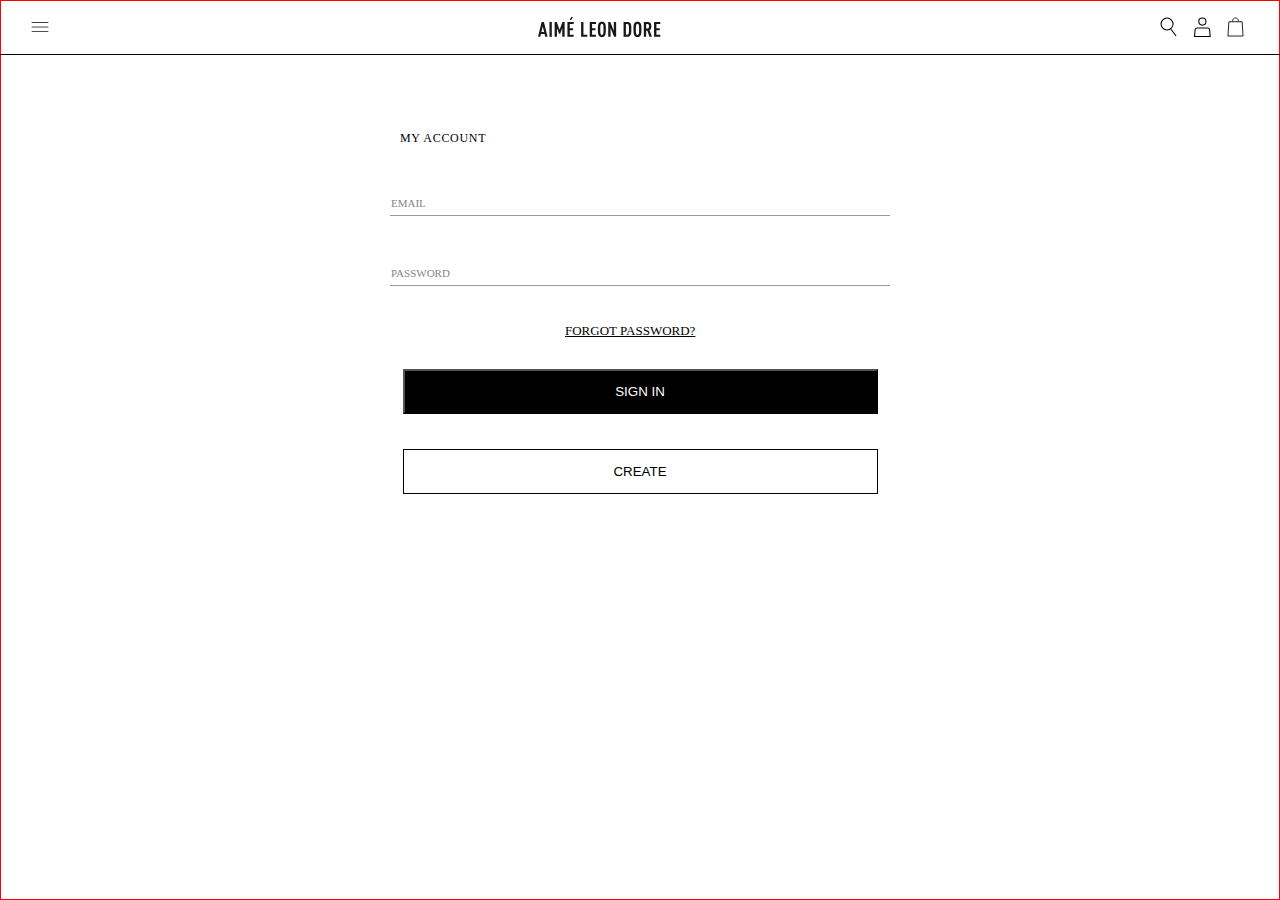
<file: FrontEnd/Authentication/Authentication.html>
<!DOCTYPE html>
<html lang="en">
<head>
    <meta charset="UTF-8">
    <meta name="viewport" content="width=device-width, initial-scale=1.0">
    <link rel="icon" href="../../Images/favicon-32x32.png">
    <link rel="stylesheet" href="Authentication.css">
    <title>Authentication-Aime Leon Dore</title>
</head>
<body>
    <div class="banner">
        <div class="nav-container">
            <div class="left-navbar">
                <ul>
                    <li><a href="#" id="open"><img src="../../Images/hamburger.png" alt="" id="hamburger"></a></li>
                </ul>
            </div>
            <div class="logo">
                <ul>
                    <li><a href="#"><img src="../../Images/logo.SVG" alt=""></a></li>
                </ul>
            </div>
            <div class="right-navbar">
                <ul>
                    <li><a href="#"><img src="../../Images/Search.SVG" alt=""></a></li>
                    <li><a href="#"><img src="../../Images/Account.SVG" alt=""></a></li>
                    <li><a href="#"><img src="../../Images/Bag.SVG" alt=""></a></li>
                </ul>
            </div>
        </div>
        <div id="side-bar">
            <div class="left-container">
                <div class="side-container">
                    <ul>
                        <li><a href="#">ss25</a></li>
                        <li><a href="#">shop</a></li>
                        <li><a href="#">news</a></li>
                        <li><a href="#">cafe</a></li>
                        <li><a href="#">stores</a></li>
                        <li><a href="#">about</a></li>
                        <li><a href="#">sound</a></li>
                        <li><a href="#">sonny</a></li>
                    </ul>
                </div>
            </div>
            <div class="close-button">
                <ul>
                    <li><a href="#" id="close">&times;</a></li>
                </ul>
            </div>
        </div>
        <div class="authentication-form">
           <p>my Account</p>
           <div class="news-letter">
            <div class="wrapper">
                <input type="text" id="email" placeholder="">
                <label for="email">email</label>
            </div>
            <div class="wrapper">
                <input type="password" id="password" placeholder="">
                <label for="password">password</label>
            </div>
           </div>
           <div class="forgot-password">
            <ul>
                <li><a href="#">forgot password?</a></li>
            </ul>
           </div>
           <div class="button-container">
            <button id="signin">sign in</button>
            <button id="create">create</button>
           </div>
        </div>
        </div>
        <script src="Authentication.js"></script>
</body>
</html>
</file>
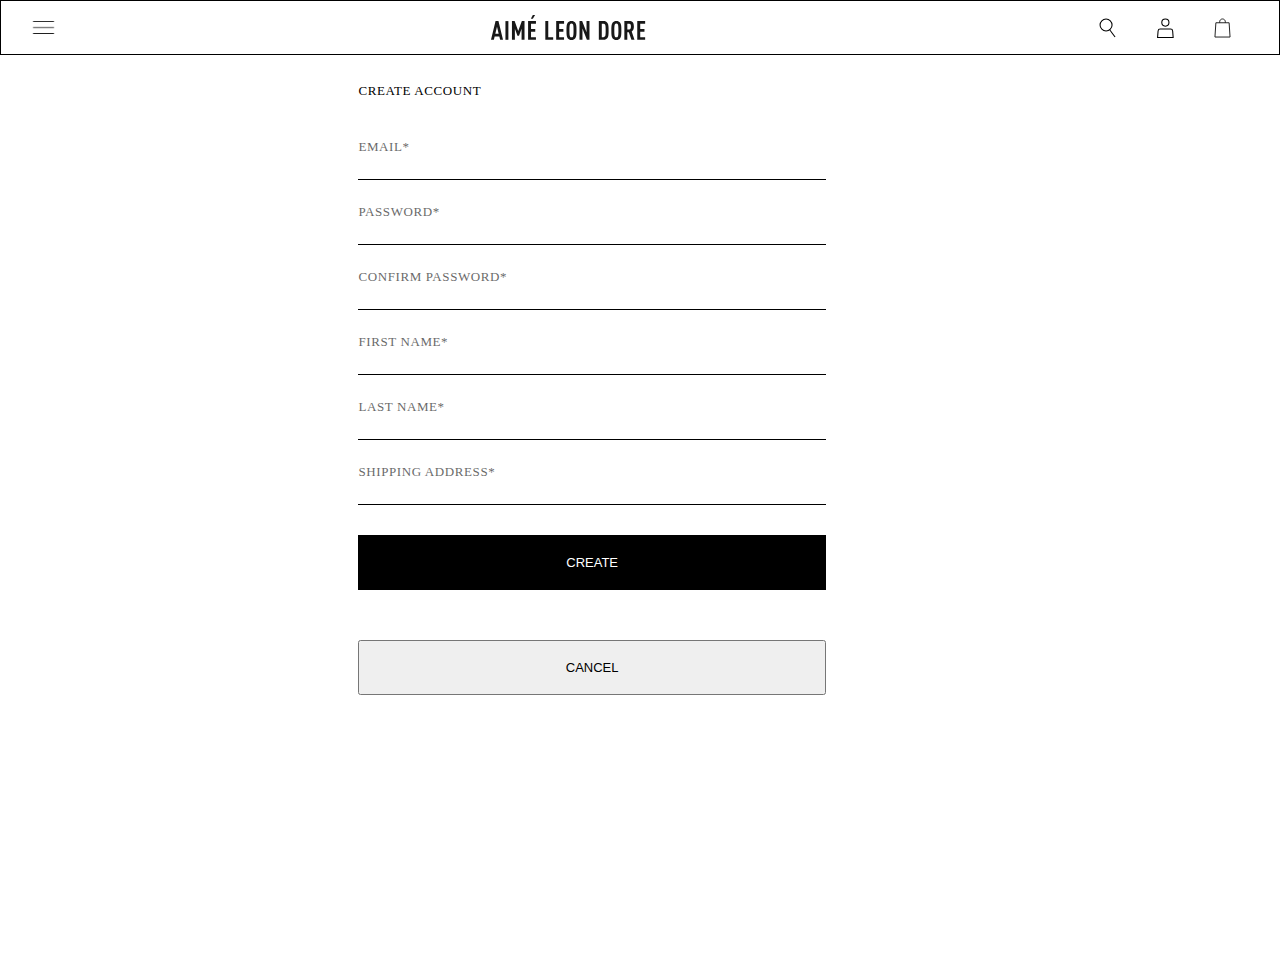
<file: FrontEnd/Authentication/signup.html>
<!DOCTYPE html>
<html lang="en">
<head>
    <meta charset="UTF-8">
    <meta name="viewport" content="width=device-width, initial-scale=1.0">
    <link rel="icon" href="../../Images/favicon-32x32.png">
    <link rel="stylesheet" href="signup.css">
    <title>Create Account-Aime leon Dore</title>
</head>
<body>

    <div class="banner">
        <div class="nav-container">
            <div class="left-navbar">
                <ul>
                    <li><a href="#" id="hamburger"><img src="../../Images/hamburger.png" alt=""></a></li>
                </ul>
            </div>
            <div class="logo">
                <ul>
                    <li><a href="../HomePage/HomePage.html"><img src="../../Images/logo.SVG" alt=""></a></li>
                </ul>
            </div>
            <div class="right-navbar">
                <ul>
                    <li><a href="../Search/search.html"><img src="../../Images/Search.SVG" alt=""></a></li>
                    <li><a href="../Authentication/signup.html"><img src="../../Images/Account.SVG" alt=""></a></li>
                    <li><a href="#"><img src="../../Images/Bag.SVG" alt=""></a></li>
                </ul>
            </div>
        </div>
        <div id="side-bar">
            <div class="side-container">
                <ul>
                    <li><a href="#">shop</a></li>
                    <li><a href="#">ss25 lookbook</a></li>
                    <li><a href="#">news</a></li>
                    <li><a href="#">about</a></li>
                    <li><a href="#">stores</a></li>
                    <li><a href="#">cafe</a></li>
                    <li><a href="#">art</a></li>
                    <li><a href="#">sonny</a></li>
                    <li><a href="#">sound</a></li>
                </ul>
            </div>
            <div class="close-button">
                <ul>
                    <li><a href="#" id="close">&times;</a></li>
                </ul>
            </div>
        </div>
        <div class="form-container">
            <div class="form-header">
                <p>create account</p>
            </div>
            <div class="form-body">
                <form action="#" autocomplete="off">
                    <div class="form-wrapper">
                        <input type="text" id="email" name="email" placeholder="">
                        <label for="email">email*</label>
                    </div>
                    <div class="form-wrapper">
                        <input type="password" id="password" name="password" placeholder="">
                        <label for="password">password*</label>
                    </div>
                    <div class="form-wrapper">
                        <input type="password" id="cpassword" name="cpassword" placeholder="">
                        <label for="cpassword">confirm password*</label>
                    </div>
                    <div class="form-wrapper">
                        <input type="text" id="firstName" name="firstName" placeholder="">
                        <label for="firstName">First Name*</label>
                    </div>
                    <div class="form-wrapper">
                        <input type="text" id="lastName" name="lastName"placeholder="">
                        <label for="lastName">Last Name*</label>
                    </div>
                    <div class="form-wrapper">
                        <input type="text" id="country" name="country" placeholder="">
                        <label for="country">Shipping address*</label>
                    </div>
                </form>
                <div class="button-container">
                    <button id="create"><a href="Authentication.html">create</a></button>
                    <button id="cancel"><a href="Authentication.html">cancel </a></button>
                </div>
            </div>
            </div>
    </div>
    <script src="signup.js"></script>
</body>
</html>
</file>
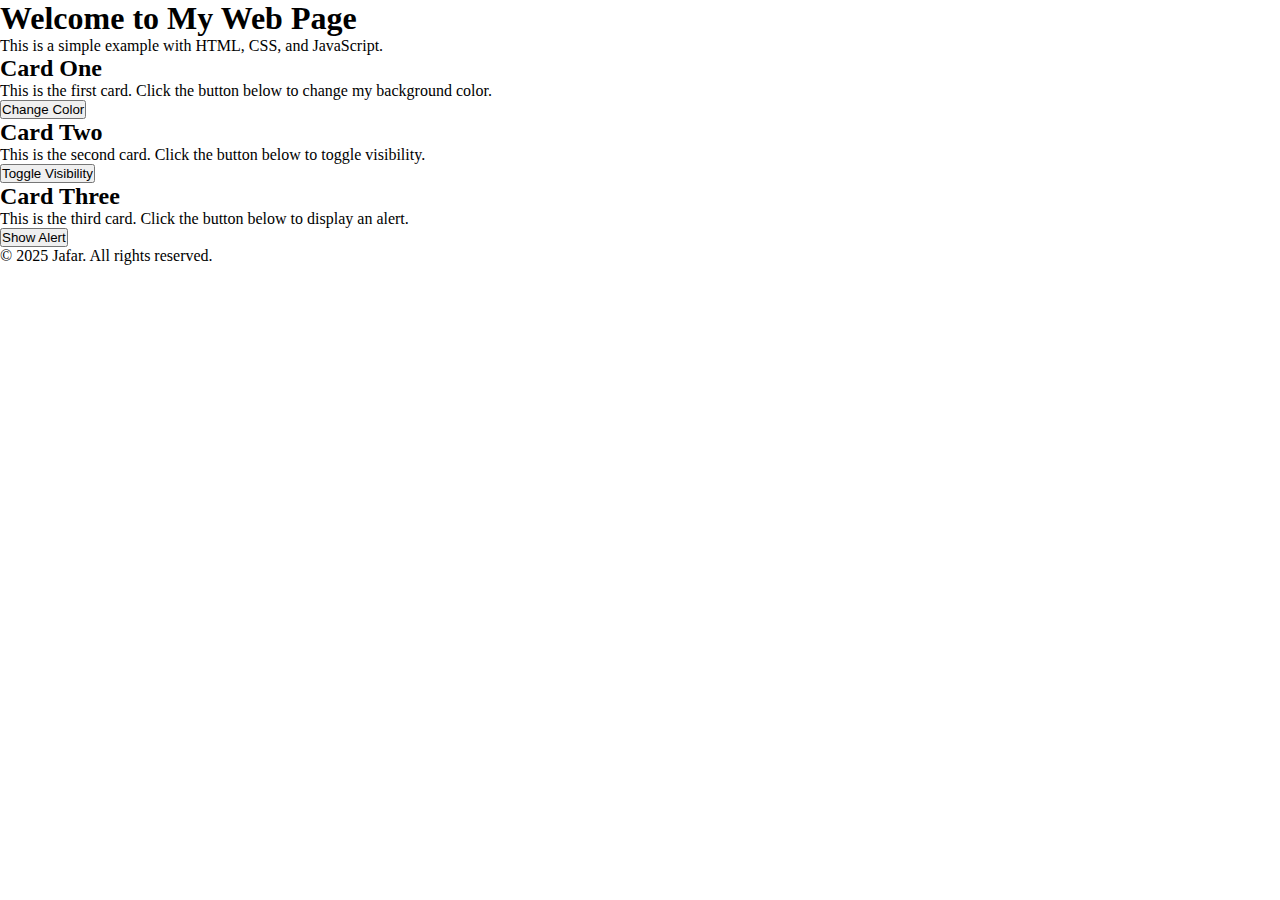
<file: FrontEnd/HomePage/HomePage.html>
<!DOCTYPE html>
<html lang="en">
<head>
    <meta charset="UTF-8" />
    <meta name="viewport" content="width=device-width, initial-scale=1.0" />
    <title>Sample Interactive Page</title>
    <link rel="stylesheet" href="HomePage.css" />
</head>
<body>
    <header>
        <h1>Welcome to My Web Page</h1>
        <p>This is a simple example with HTML, CSS, and JavaScript.</p>
    </header>

    <section class="content">
        <div class="card" id="card1">
            <h2>Card One</h2>
            <p>This is the first card. Click the button below to change my background color.</p>
            <button onclick="changeColor('card1')">Change Color</button>
        </div>

        <div class="card" id="card2">
            <h2>Card Two</h2>
            <p>This is the second card. Click the button below to toggle visibility.</p>
            <button onclick="toggleVisibility('card2')">Toggle Visibility</button>
        </div>

        <div class="card" id="card3">
            <h2>Card Three</h2>
            <p>This is the third card. Click the button below to display an alert.</p>
            <button onclick="showAlert()">Show Alert</button>
        </div>
    </section>

    <footer>
        <p>&copy; 2025 Jafar. All rights reserved.</p>
    </footer>

    <script src="HomePage.js"></script>
</body>
</html>
</file>
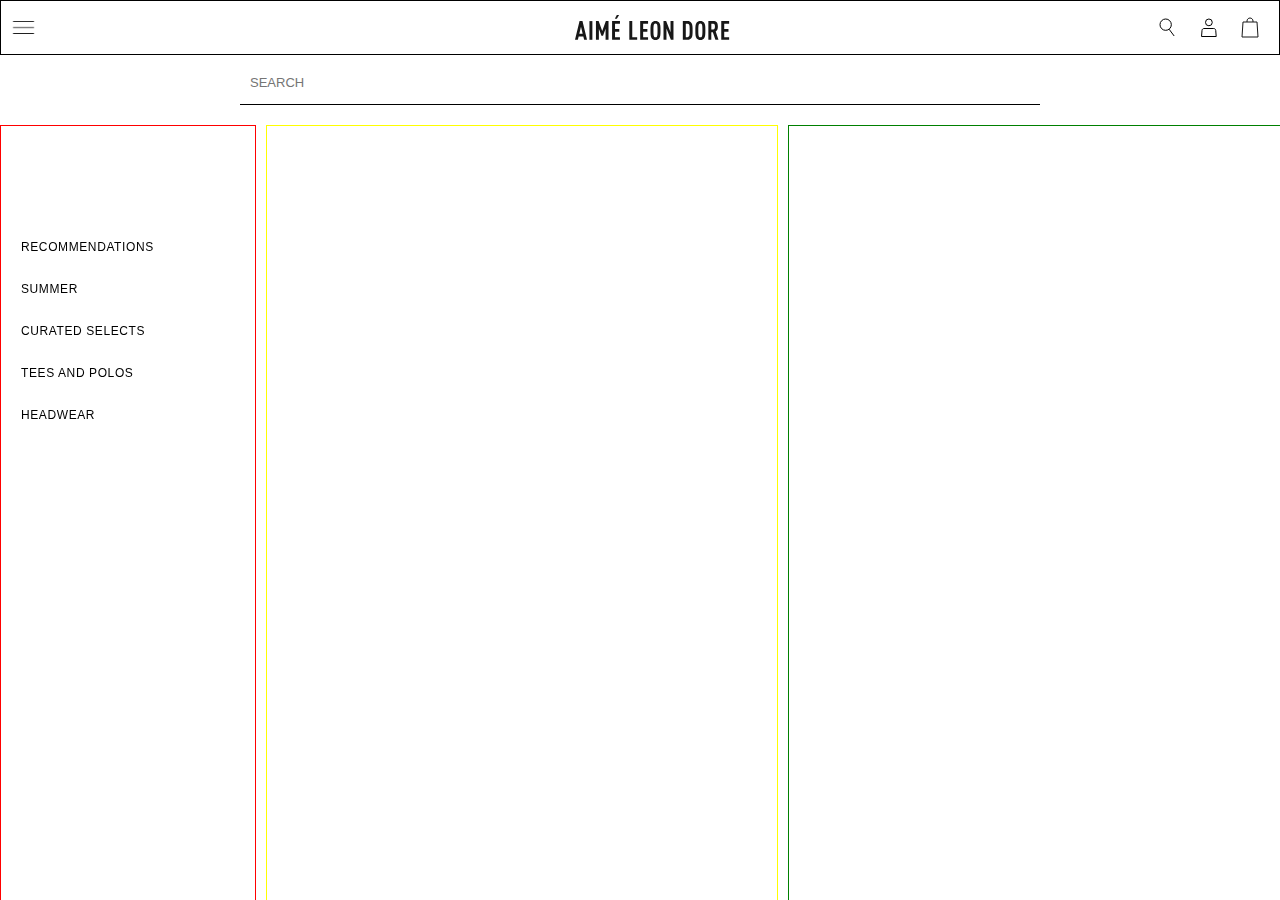
<file: FrontEnd/Search/Search.html>
<!DOCTYPE html>
<html lang="en">
<head>
    <meta charset="UTF-8">
    <meta name="viewport" content="width=device-width, initial-scale=1.0">
    <link rel="icon" href="../../Images/favicon-32x32.png">
    <link rel="stylesheet" href="Search.css">
    <title>Document</title>
</head>
<body>
    <div class="banner">
        <div class="nav-container">
            <div class="left-navbar">
                <ul>
                    <li><a href="#" id="open"><img src="../../Images/hamburger.png" alt=""></a></li>
                </ul>
            </div>
            <div class="logo">
                <ul>
                    <li><a href="HomePage.html"><img src="../../Images/logo.SVG" alt=""></a></li>
                </ul>
            </div>
            <div class="right-navbar">
                <ul>
                    <li><a href="#"><img src="../../Images/Search.SVG" alt=""></a></li>
                    <li><a href="#"><img src="../../Images/Account.SVG" alt=""></a></li>
                    <li><a href="#"><img src="../../Images/Bag.SVG" alt=""></a></li>
                </ul>
            </div>
        </div>
        <div class="side-bar">
            <div class="side-container">
                <ul>
                    <li><a href="../Shop/shop.html">shop</a></li>
                    <li><a href="#">ss25 lookbook</a></li>
                    <li><a href="#">news</a></li>
                    <li><a href="#">about</a></li>
                    <li><a href="#">cafe</a></li>
                    <li><a href="#">stores</a></li>
                    <li><a href="#">art</a></li>
                    <li><a href="#">sonny</a></li>
                    <li><a href="#">sound</a></li>
                </ul>
            </div>
            <div class="close-button">
                <ul>
                    <li><a href="#" id="close">&times;</a></li>
                </ul>
            </div>
        </div>
        <div class="look-book">
            <div class="search-bar">
                <input type="text" id="search" placeholder="search">
            </div>
            <div class="info-container">
                <div class="recommendations">
                    <div class="lists">
                        <ul>
                            <li><a href="#">recommendations</a></li>
                            <li><a href="#">summer</a></li>
                            <li><a href="#">curated selects</a></li>
                            <li><a href="#">tees and polos </a></li>
                            <li><a href="#">headwear</a></li>
                        </ul>
                    </div>
                </div>
                <div class="image1"></div>
                <div class="image2"></div>
            </div>
        </div>
        </div>
  <script src="Search.js"></script>  
</body>
</html>
</file>
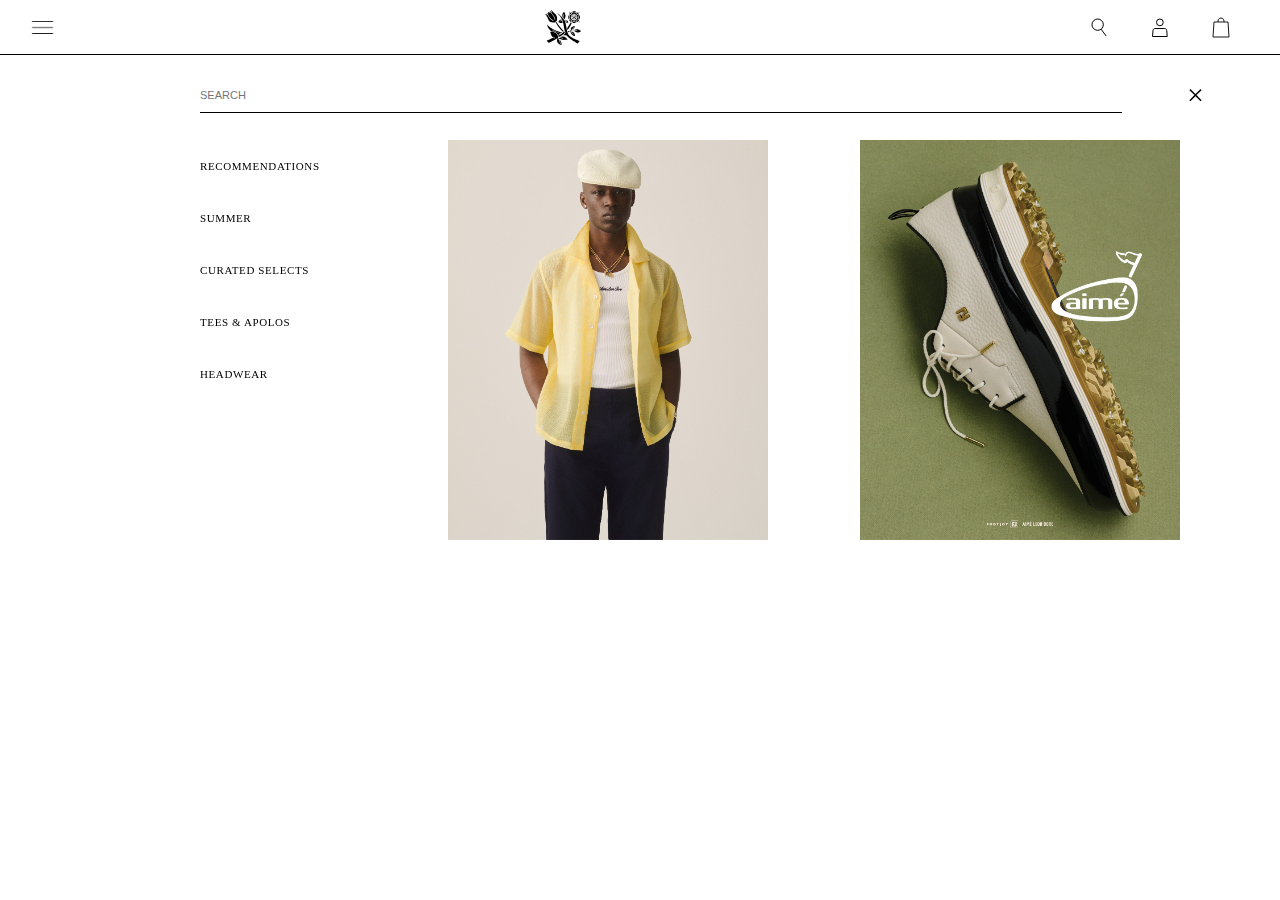
<file: FrontEnd/Search/search.html>
<!DOCTYPE html>
<html lang="en">
<head>
    <meta charset="UTF-8">
    <meta name="viewport" content="width=device-width, initial-scale=1.0">
    <link rel="icon" href="../../Images/favicon-32x32.png">
    <link rel="stylesheet" href="search.css">
    <title>Search-Aime Leon Dore</title>
</head>
<body>

    <div class="banner">
        <div class="nav-container">
            <div class="left-navbar">
                <ul>
                    <li><a href="#" id="hamburger"><img src="../../Images/hamburger.png" alt=""></a></li>
                </ul>
            </div>
            <div class="logo">
                <ul>
                    <li><a href="../HomePage/HomePage.html"><img src="../../Images/Blcakflower.SVG" alt=""></a></li>
                </ul>
            </div>
            <div class="right-navbar">
                <ul>
                    <li><a href="search.html"><img src="../../Images/Search.SVG" alt=""></a></li>
                    <li><a href="../Authentication/Authentication.html"><img src="../../Images/Account.SVG" alt=""></a></li>
                    <li><a href="#"><img src="../../Images/Bag.SVG" alt=""></a></li>
                </ul>
            </div>
        </div>
        <div id="side-bar">
            <div class="side-container">
                <ul>
                    <li><a href="#">shop</a></li>
                    <li><a href="#">ss25 lookbook</a></li>
                    <li><a href="#">news</a></li>
                    <li><a href="#">about</a></li>
                    <li><a href="#">stores</a></li>
                    <li><a href="#">cafe</a></li>
                    <li><a href="#">art</a></li>
                    <li><a href="#">sonny</a></li>
                    <li><a href="#">sound</a></li>
                </ul>
            </div>
            <div class="close-button">
                <ul>
                    <li><a href="#" id="close"  >&times;</a></li>
                </ul>
            </div>
        </div>
        <div class="look-book">
            <div class="lookbook-header">

                <div class="place-holder">
                    <form action="#">
                            <input type="text" id="search" name="search" placeholder="search">
                    </form>
                </div>
                <div class="search-close">
                    <ul>
                        <li><a href="#">&times;</a></li>
                    </ul>
                </div>

            </div>
            <div class="form-body">
                <div class="left">
                    <ul>
                        <li><a href="#">Recommendations</a></li>
                        <li><a href="#">summer</a></li>
                        <li><a href="#">curated selects</a></li>
                        <li><a href="#">tees & apolos</a></li>
                        <li><a href="#">headwear</a></li>
                    </ul>
                </div>
                <div class="lookbook-images">
                    <div class="image1">
                      <img src="../../Images/Image1.jpeg" alt="">
                    </div>
                    <div class="image2">
                      <img src="../../Images/Image2.jpeg" alt="">
                    </div>
                </div>
            </div>
        </div>
    </div>
 <script src="search.js"></script>   
</body>
</html>
</file>
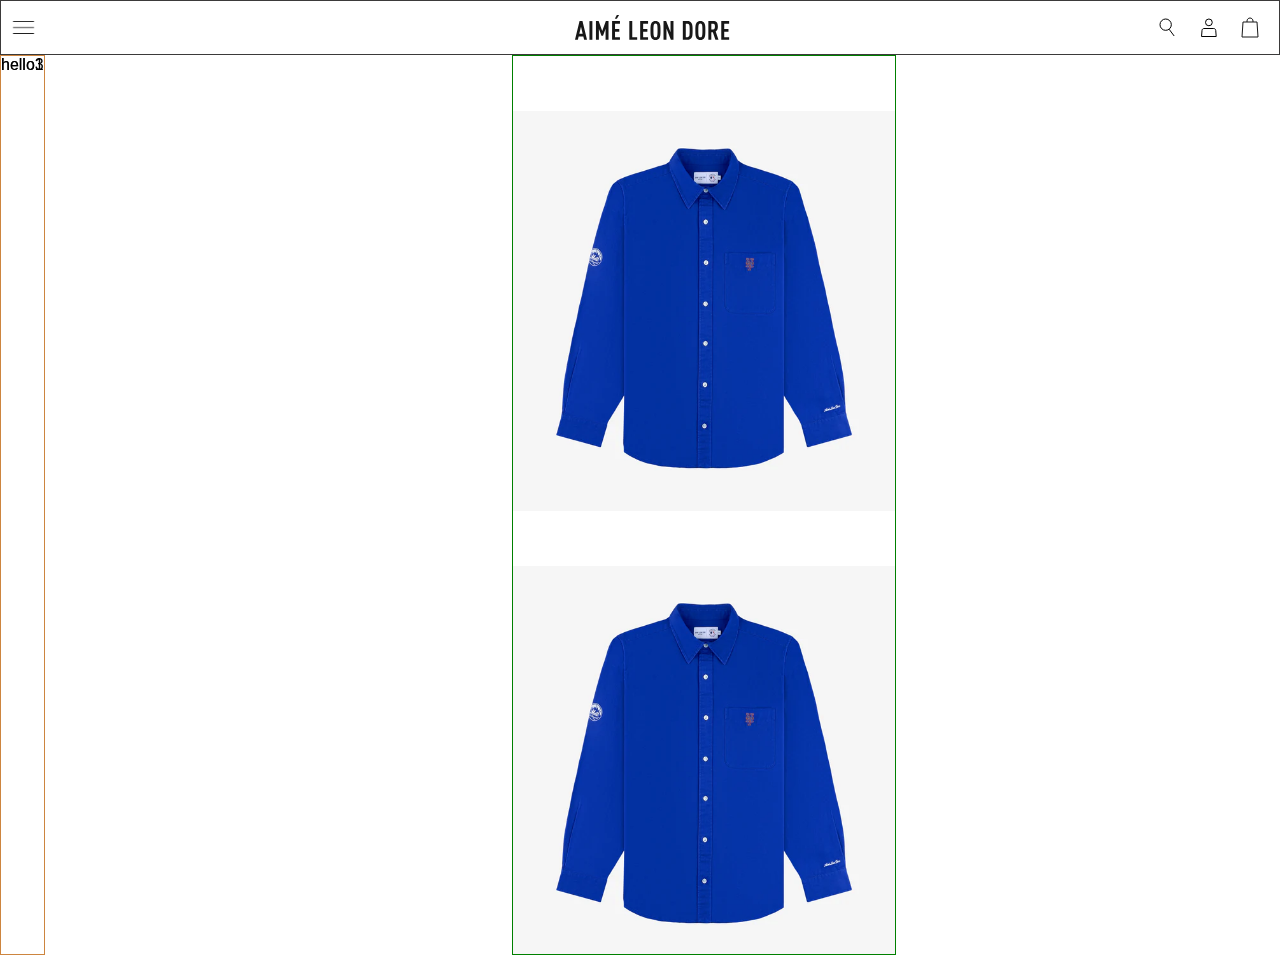
<file: FrontEnd/Shop/product.html>
<!DOCTYPE html>
<html lang="en">
<head>
    <meta charset="UTF-8">
    <meta name="viewport" content="width=device-width, initial-scale=1.0">
    <link rel="stylesheet" href="product.css">
    <link rel="stylesheet" href="../../Images/favicon-32x32.png">
    <title>Document</title>
</head>
<body>
    <div class="banner">
        <div class="nav-container">
            <div class="left-navbar">
                <ul>
                    <li><a href="#" id="open"><img src="../../Images/hamburger.png" alt=""></a></li>
                </ul>
            </div>
            <div class="logo">
                <ul>
                    <li><a href="HomePage.html"><img src="../../Images/logo.SVG" alt="" id="image"></a></li>
                </ul>
            </div>
            <div class="right-navbar">
                <ul>
                    <li><a href="#"><img src="../../Images/Search.SVG" alt=""></a></li>
                    <li><a href="#"><img src="../../Images/Account.SVG" alt=""></a></li>
                    <li><a href="#"><img src="../../Images/Bag.SVG" alt=""></a></li>
                </ul>
            </div>
        </div>
        <div class="side-bar">
            <div class="side-container">
                <ul>
                    <li><a href="../Shop/shop.html">shop</a></li>
                    <li><a href="#">ss25 lookbook</a></li>
                    <li><a href="#">news</a></li>
                    <li><a href="#">about</a></li>
                    <li><a href="#">cafe</a></li>
                    <li><a href="#">stores</a></li>
                    <li><a href="#">art</a></li>
                    <li><a href="#">sonny</a></li>
                    <li><a href="#">sound</a></li>
                </ul>
            </div>
            <div class="close-button">
                <ul>
                    <li><a href="#" id="close">&times;</a></li>
                </ul>
            </div>
            </div>
            <div class="product-description">
                <div class="product-description1">
                    <p>hello1</p>
                </div>
                <div class="gallery">
                    <div class="image">
                        <img src="../../Images/cv3600.jpeg" alt="">
                    </div>
                    <div class="image">
                        <img src="../../Images/cv3600.jpeg" alt="">
                    </div>
                    <div class="image">
                        <img src="../../Images/cv3600.jpeg" alt="">
                    </div>
                    <div class="image">
                        <img src="../../Images/cv3600.jpeg" alt="">
                    </div>
                    <div class="image">
                        <img src="../../Images/cv3600.jpeg" alt="">
                    </div>
                </div>
                <div class="notify">
                    <p>hello3</p>
                </div>
            </div>
            </div>    
  <script src="product.js"></script>  
</body>
</html>
</file>
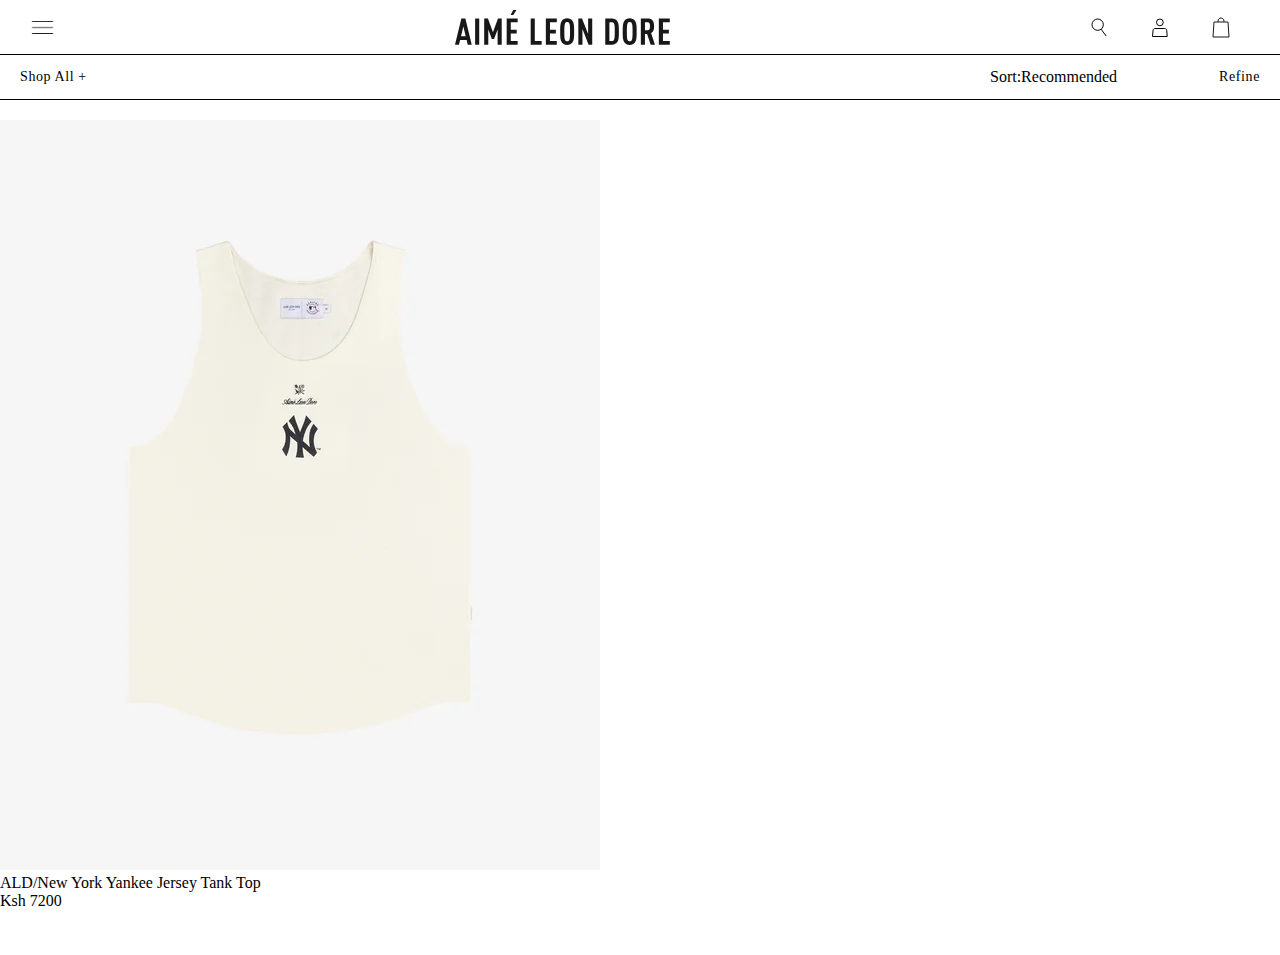
<file: FrontEnd/Shop/Shop.html>
<!DOCTYPE html>
<html lang="en">
<head>
    <meta charset="UTF-8">
    <meta name="viewport" content="width=device-width, initial-scale=1.0">
    <link rel="stylesheet" href="Shop.css">
    <title>Document</title>
</head>
<body>

    <div class="banner">
        <div class="nav-container">
            <div class="left-navbar">
                <ul>
                    <li><a href="#" id="hamburger"><img src="../../Images/hamburger.png" alt=""></a></li>
                </ul>
            </div>
            <div class="logo">
                <ul>
                    <li><a href="../HomePage/HomePage.html"><img src="../../Images/logo.SVG" alt=""></a></li>
                </ul>
            </div>
            <div class="right-navbar">
                <ul>
                    <li><a href="search.html"><img src="../../Images/Search.SVG" alt=""></a></li>
                    <li><a href="../Authentication/Authentication.html"><img src="../../Images/Account.SVG" alt=""></a></li>
                    <li><a href="#"><img src="../../Images/Bag.SVG" alt=""></a></li>
                </ul>
            </div>
        </div>
        <div id="side-bar">
            <div class="side-container">
                <ul>
                    <li><a href="#">shop</a></li>
                    <li><a href="#">ss25 lookbook</a></li>
                    <li><a href="#">news</a></li>
                    <li><a href="#">about</a></li>
                    <li><a href="#">stores</a></li>
                    <li><a href="#">cafe</a></li>
                    <li><a href="#">art</a></li>
                    <li><a href="#">sonny</a></li>
                    <li><a href="#">sound</a></li>
                </ul>
            </div>
            <div class="close-button">
                <ul>
                    <li><a href="#" id="close"  >&times;</a></li>
                </ul>
            </div>
            </div>
            <div class="sub-container">
             <div class="left-shopinfo">
                <p>Shop All +</p>
             </div>
             <div class="right-shopinfo">
                <div class="text1">
                    <p>Sort:Recommended</p>
                </div>
                <div class="text2">
                    <p>Refine</p>
                </div>
             </div>
            </div>
            <div class="shop-grid">
                <div class="product">
                 <a href=""><img src="../../Images/shopImage1.jpeg" alt=""></a>
                 <div class="product-description">
                    <div class="description">
                        <p>ALD/New York Yankee Jersey Tank Top </p>
                    </div>
                    <div class="price">
                        <p>Ksh 7200 </p>
                    </div>
                 </div>
                </div>
                <div class="product"></div>
                <div class="product"></div>
                <div class="product"></div>
                <div class="product"></div>
                <div class="product"></div>
                <div class="product"></div>
                <div class="product"></div>
                <div class="product"></div>
                <div class="product"></div>
                <div class="product"></div>
            </div>
            </div>
   <script src="Shop.js"></script> 
</body>
</html>
</file>
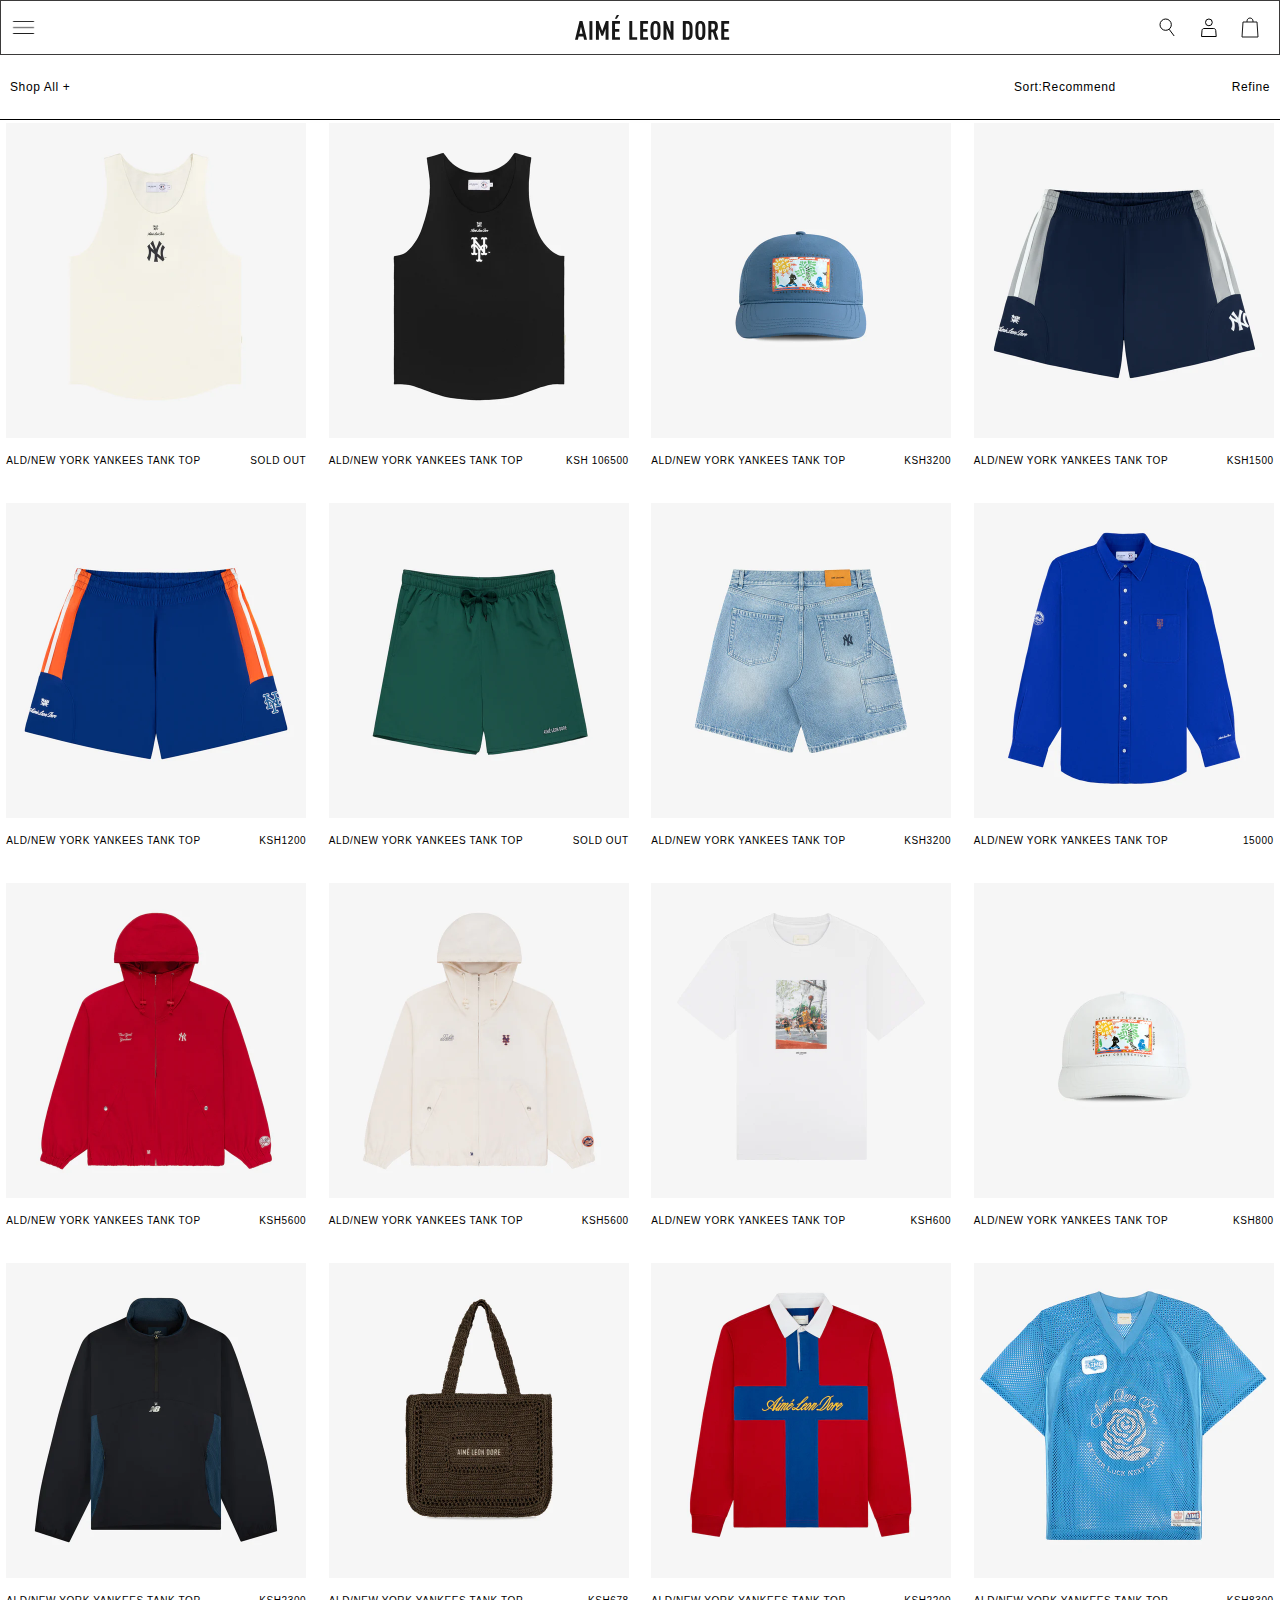
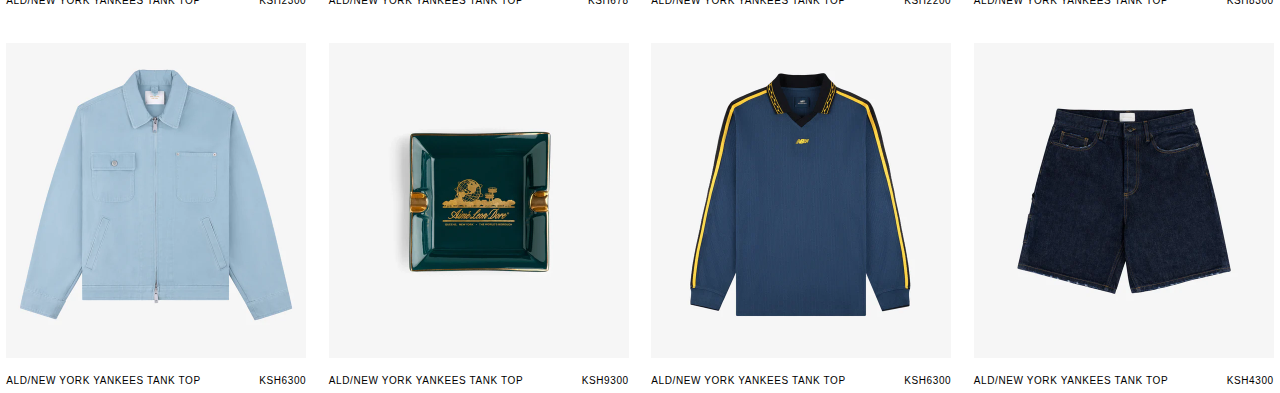
<file: FrontEnd/Shop/shop.html>
<!DOCTYPE html>
<html lang="en">
<head>
    <meta charset="UTF-8">
    <meta name="viewport" content="width=device-width, initial-scale=1.0">
    <link rel="Icon" href="../../Images/favicon-32x32.png">
    <link rel="stylesheet" href="shop.css">
    <title>Shop All-Succi</title>
</head>
<body>
    <div class="banner">
        <div class="nav-container">
            <div class="left-navbar">
                <ul>
                    <li><a href="#" id="open"><img src="../../Images/hamburger.png" alt=""></a></li>
                </ul>
            </div>
            <div class="logo">
                <ul>
                    <li><a href="HomePage.html"><img src="../../Images/logo.SVG" alt="" id="image"></a></li>
                </ul>
            </div>
            <div class="right-navbar">
                <ul>
                    <li><a href="#"><img src="../../Images/Search.SVG" alt=""></a></li>
                    <li><a href="#"><img src="../../Images/Account.SVG" alt=""></a></li>
                    <li><a href="#"><img src="../../Images/Bag.SVG" alt=""></a></li>
                </ul>
            </div>
        </div>
        <div class="side-bar">
            <div class="side-container">
                <ul>
                    <li><a href="../Shop/shop.html">shop</a></li>
                    <li><a href="#">ss25 lookbook</a></li>
                    <li><a href="#">news</a></li>
                    <li><a href="#">about</a></li>
                    <li><a href="#">cafe</a></li>
                    <li><a href="#">stores</a></li>
                    <li><a href="#">art</a></li>
                    <li><a href="#">sonny</a></li>
                    <li><a href="#">sound</a></li>
                </ul>
            </div>
            <div class="close-button">
                <ul>
                    <li><a href="#" id="close">&times;</a></li>
                </ul>
            </div>
            </div>
            <div class="sub-container">
                <div class="shop-all">
                    <p>Shop All +</p>
                </div>
                <div class="refine">
                    <p>Sort:Recommend</p>
                    <p>Refine</p>
                </div>
            </div>
            <div class="product-grid">
                <div class="product">
                    <div class="image">
                        <a href="product.html"> <img src="../../Images/shopImage1.jpeg" alt=""></a>
                    </div>
                    <div class="description">
                        <p>ALD/New York Yankees Tank Top</p>
                        <p>Sold Out</p>
                    </div>
                </div>
                <div class="product">
                    <div class="image">
                        <img src="../../Images/shopImage-2.jpeg" alt="">
                    </div>
                    <div class="description">
                        <p>ALD/New York Yankees Tank Top</p>
                        <p>Ksh 106500 </p>
                    </div>
                </div>
                <div class="product">
                    <div class="image">
                        <img src="../../Images/xcv.jpeg" alt="">
                    </div>
                    <div class="description">
                        <p>ALD/New York Yankees Tank Top</p>
                        <p>Ksh3200 </p>
                    </div>
                </div>
                <div class="product">
                    <div class="image">
                        <img src="../../Images/shopImage-3.jpeg" alt="">
                    </div>
                    <div class="description">
                        <p>ALD/New York Yankees Tank Top</p>
                        <p>Ksh1500 </p>
                    </div>
                </div>
                <div class="product">
                    <div class="image">
                        <img src="../../Images/shopImage-4.jpeg" alt="">
                    </div>
                    <div class="description">
                        <p>ALD/New York Yankees Tank Top</p>
                        <p>Ksh1200</p>
                    </div>
                </div>
                <div class="product">
                    <div class="image">
                        <img src="../../Images/1950.jpeg" alt="">
                    </div>
                    <div class="description">
                        <p>ALD/New York Yankees Tank Top</p>
                        <p>Sold Out </p>
                    </div>
                </div>
                <div class="product">
                    <div class="image">
                        <img src="../../Images/shopImage-5.jpeg" alt="">
                    </div>
                    <div class="description">
                        <p>ALD/New York Yankees Tank Top</p>
                        <p>Ksh3200 </p>
                    </div>
                </div>
                <div class="product">
                    <div class="image">
                        <img src="../../Images/cv3600.jpeg" alt="">
                    </div>
                    <div class="description">
                        <p>ALD/New York Yankees Tank Top</p>
                        <p>15000</p>
                    </div>
                </div>
                <div class="product">
                    <div class="image">
                        <img src="../../Images/shopImage-6.jpeg" alt="">
                    </div>
                    <div class="description">
                        <p>ALD/New York Yankees Tank Top</p>
                        <p>Ksh5600</p>
                    </div>
                </div>
                <div class="product">
                    <div class="image">
                        <img src="../../Images/shopImage-7.jpeg" alt="">
                    </div>
                    <div class="description">
                        <p>ALD/New York Yankees Tank Top</p>
                        <p>Ksh5600</p>
                    </div>
                </div>
                <div class="product">
                    <div class="image">
                        <img src="../../Images/shopImage-8.jpeg" alt="">
                    </div>
                    <div class="description">
                        <p>ALD/New York Yankees Tank Top</p>
                        <p>Ksh600</p>
                    </div>
                </div>
                <div class="product">
                    <div class="image">
                        <img src="../../Images/shopImage-9.jpeg" alt="">
                    </div>
                    <div class="description">
                        <p>ALD/New York Yankees Tank Top</p>
                        <p>Ksh800</p>
                    </div>
                </div>
                <div class="product">
                    <div class="image">
                        <img src="../../Images/shopImage-10.jpeg" alt="">
                    </div>
                    <div class="description">
                        <p>ALD/New York Yankees Tank Top</p>
                        <p>Ksh2300</p>
                    </div>
                </div>
                <div class="product">
                    <div class="image">
                        <img src="../../Images/shopImage-11.jpeg" alt="">
                    </div>
                    <div class="description">
                        <p>ALD/New York Yankees Tank Top</p>
                        <p>Ksh678</p>
                    </div>
                </div>
                <div class="product">
                    <div class="image">
                        <img src="../../Images/shopImage-12.jpeg" alt="">
                    </div>
                    <div class="description">
                        <p>ALD/New York Yankees Tank Top</p>
                        <p>Ksh2200</p>
                    </div>
                </div>
                <div class="product">
                    <div class="image">
                        <img src="../../Images/shopImage-13.jpeg" alt="">
                    </div>
                    <div class="description">
                        <p>ALD/New York Yankees Tank Top</p>
                        <p>Ksh8300</p>
                    </div>
                </div>
                <div class="product">
                    <div class="image">
                        <img src="../../Images/shopImage-14.jpeg" alt="">
                    </div>
                    <div class="description">
                        <p>ALD/New York Yankees Tank Top</p>
                        <p>Ksh6300</p>
                    </div>
                </div>
                <div class="product">
                    <div class="image">
                        <img src="../../Images/shopImage-15.jpeg" alt="">
                    </div>
                    <div class="description">
                        <p>ALD/New York Yankees Tank Top</p>
                        <p>Ksh9300</p>
                    </div>
                </div>
                <div class="product">
                    <div class="image">
                        <img src="../../Images/shopImage-16.jpeg" alt="">
                    </div>
                    <div class="description">
                        <p>ALD/New York Yankees Tank Top</p>
                        <p>Ksh6300</p>
                    </div>
                </div>
                <div class="product">
                    <div class="image">
                        <img src="../../Images/shopImage-17.jpeg" alt="">
                    </div>
                    <div class="description">
                        <p>ALD/New York Yankees Tank Top</p>
                        <p>Ksh4300</p>
                    </div>
                </div>
            </div>
            </div>
    <script src="shop.js"></script>        </div>
</body>
</html>
</file>
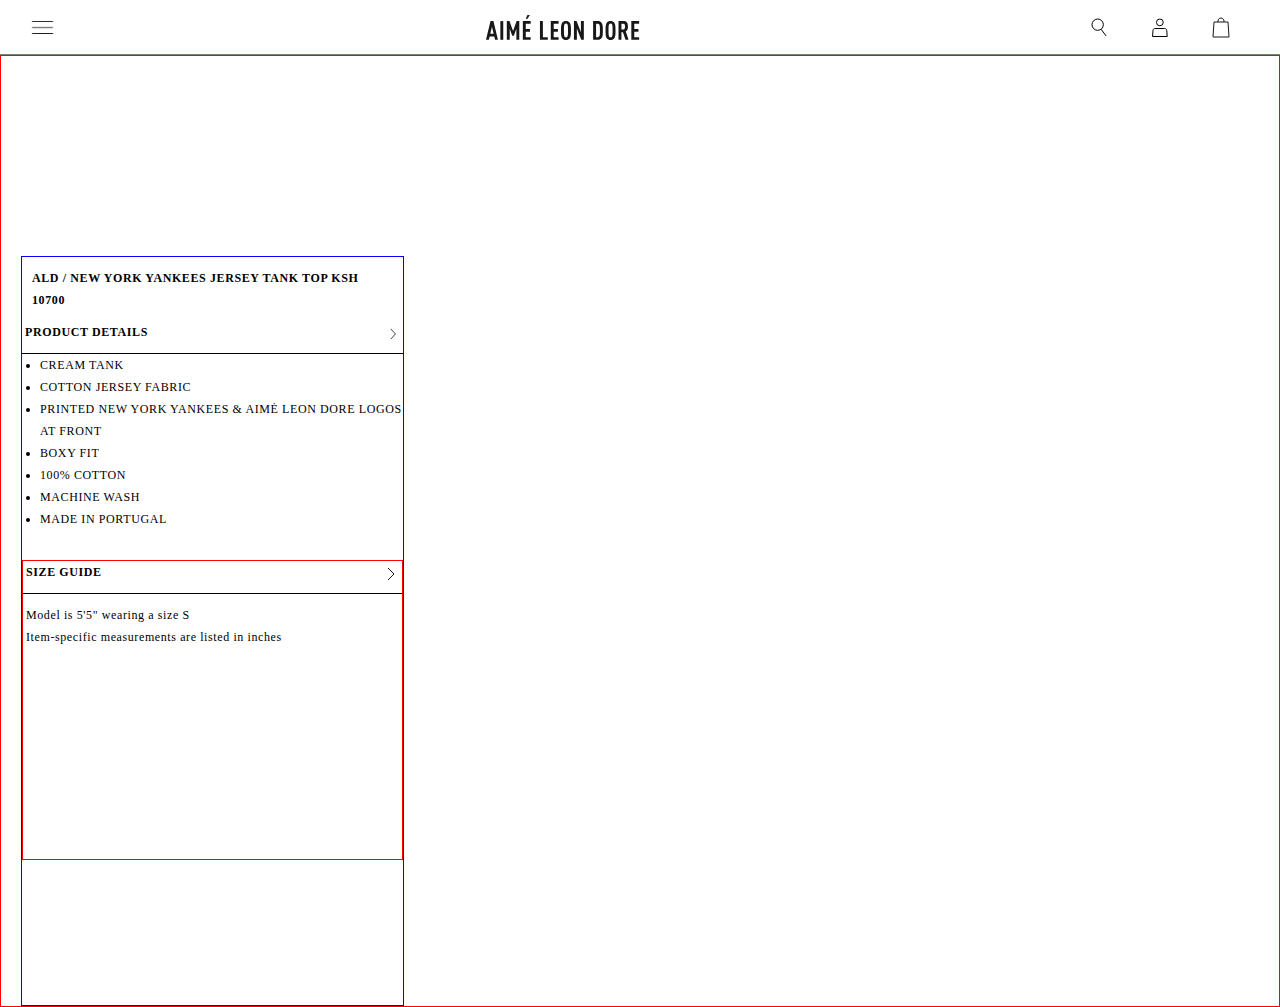
<file: FrontEnd/Shop/shopImage1.html>
<!DOCTYPE html>
<html lang="en">
<head>
    <meta charset="UTF-8">
    <meta name="viewport" content="width=device-width, initial-scale=1.0">
    <link rel="icon" href="../../Images/favicon-32x32.png">
    <link rel="stylesheet" href="shopImage1.css">
    <title>Document</title>
</head>
<body>
    <div class="banner">
        <div class="nav-container">
            <div class="left-navbar">
                <ul>
                    <li><a href="#" id="hamburger"><img src="../../Images/hamburger.png" alt=""></a></li>
                </ul>
            </div>
            <div class="logo">
                <ul>
                    <li><a href="../HomePage/HomePage.html"><img src="../../Images/logo.SVG" alt=""></a></li>
                </ul>
            </div>
            <div class="right-navbar">
                <ul>
                    <li><a href="search.html"><img src="../../Images/Search.SVG" alt=""></a></li>
                    <li><a href="../Authentication/Authentication.html"><img src="../../Images/Account.SVG" alt=""></a></li>
                    <li><a href="#"><img src="../../Images/Bag.SVG" alt=""></a></li>
                </ul>
            </div>
        </div>
        <div id="side-bar">
            <div class="side-container">
                <ul>
                    <li><a href="#">shop</a></li>
                    <li><a href="#">ss25 lookbook</a></li>
                    <li><a href="#">news</a></li>
                    <li><a href="#">about</a></li>
                    <li><a href="#">stores</a></li>
                    <li><a href="#">cafe</a></li>
                    <li><a href="#">art</a></li>
                    <li><a href="#">sonny</a></li>
                    <li><a href="#">sound</a></li>
                </ul>
            </div>
            <div class="close-button">
                <ul>
                    <li><a href="#" id="close"  >&times;</a></li>
                </ul>
            </div>
        </div>
        <div class="product-description">
            <div class="description">
                <div class="header">
                    <p>ALD / New York Yankees Jersey Tank Top
                        Ksh 10700 
                        </p>
                </div>
                <div class="body">
                    <div class="product-details">
                        <div class="product-detailsheader">
                            <p>Product details</p>
                            <button id="product-details"><a href=""><img src="../../Images/ico-arrow-right.svg" alt="" height="12px" style="vertical-align:bottom;"></a></button>
                        </div>
                        <div class="desc">
                           <ul>
                            <li> Cream tank</li>
                            <li>Cotton jersey fabric</li>
                            <li>Printed New York Yankees & Aimė Leon Dore logos at front</li>
                            <li>Boxy Fit</li>
                            <li>100% cotton</li>
                            <li> Machine wash</li>
                            <li>Made in portugal</li>
                           </ul>
                        </div>
                    </div>
                    <div class="size-guides">
                        <div class="sizeguide-header">
                            <p>size guide</p>
                            <button><a href=""><img src="../../Images/ico-arrow-right.svg" alt=""></a></button>
                        </div>
                        <div class="size-brief">
                            <p>Model is 5'5" wearing a size S</p>
                            <p>Item-specific measurements are listed in inches</p>
                        </div>
                    </div>
                    <div class="delivery-returns"></div>
                </div>
            </div>
            <div class="gallery"></div>
            <div class="notify"></div>
        </div>
        </div>
 <script src="shopImage1.js"></script>   
</body>
</html>
</file>
<file: FrontEnd/Authentication/Authentication.css>
* {
  margin: 0;
  padding: 0;
  box-sizing: border-box;
}
.banner {
  width: 100%;
  height: 100vh;
  border: 0.1px solid red;
}
.nav-container {
  display: flex;
  justify-content: space-between;
  align-items: center;
  height: 55px;
  position: fixed;
  top: 0;
  left: 0;
  right: 0;
  z-index: 999;
  border-bottom: 0.1px solid black;
}
.left-navbar {
  margin-left: 30px;
}
.right-navbar {
  margin-right: 30px;
}
.logo {
  position: fixed;
  left: 42%;
}
.left-navbar ul,
.logo ul,
.right-navbar ul {
  list-style: none;
}
.left-navbar img,
.logo img,
.right-navbar img {
  height: 20px;
  vertical-align: middle;
}
.right-navbar ul li {
  display: inline-block;
  padding: 0px 6px;
}
#side-bar {
  width: 350px;
  height: 100vh;
  z-index: 1000;
  background: linear-gradient(180deg, rgb(51, 51, 51), rgb(138, 135, 135));
  backdrop-filter: 10px;
  display: flex;
  justify-content: space-between;
  position: fixed;
  backdrop-filter: 10px;
  opacity: 0;
  pointer-events: none;
  transition: all 0.45s ease-in-out;
}
#side-bar.active {
  opacity: 1;
  pointer-events: auto;
}
.left-container {
  width: 95%;
  height: 100vh;
}
.side-container {
  margin-top: 40px;
  margin-bottom: 10px;
}
.close-button {
  margin: 20px;
}
.side-container ul,
.close-button ul {
  list-style: none;
}
.side-container ul li {
  display: block;
  padding: 12px 10px;
}
.side-container ul li a {
  font-size: 11px;
  text-decoration: none;
  text-transform: uppercase;
  line-height: 20px;
  color: white;
  cursor: pointer;
}
.close-button a {
  text-decoration: none;
  color: white;
  font-size: 1.5rem;
  cursor: pointer;
}
.authentication-form {
  margin: 120px auto;
  width: 500px;
  height: 450px;
}
.authentication-form p {
  text-transform: uppercase;
  font-size: 12px;
  padding: 10px;
  letter-spacing: 0.7px;
  margin-bottom: 15px;
}
.news-letter {
  width: 100%;
  height: 150px;
  margin-top: 15px;
  display: block;
}
.wrapper {
  position: relative;
  width: 100%;
}
.wrapper input {
  width: 100%;
  height: 45px;
  margin-bottom: 25px;
  border: none;
  outline: none;
  border-bottom: 1px solid rgb(158, 152, 152);
  background-color: white;
}
.wrapper label {
  position: absolute;
  left: 1px;
  top: 26px;
  text-transform: uppercase;
  font-size: 11px;
  transition: all 0.3s ease-out;
  pointer-events: none;
  opacity: 0.5;
}
.wrapper input:focus + label,
.wrapper input:not(:placeholder-shown) + label {
  top: -10px;
  font-size: 11px;
}
.forgot-password {
  width: 30%;
  margin: 0px auto;
  margin-bottom: 30px;
}
.forgot-password ul {
  list-style: none;
}
.forgot-password ul li a {
  text-transform: uppercase;
  font-size: 13px;
  color: black;
  cursor: pointer;
}
.button-container {
  width: 95%;
  height: 100px;
  margin: 15px auto;
}
.button-container button {
  display: block;
  width: 100%;
  height: 45px;
  margin-bottom: 35px;
  cursor: pointer;
  text-transform: uppercase;
}
#signin {
  background-color: black;
  color: white;
}
#create {
  background-color: transparent;
  border: 1px solid black;
  transition: all 0.5s ease-out;
}
#create:hover {
  background-color: black;
  color: white;
}
@media (max-width: 803px) {
  .authentication-form {
    width: 450px;
  }
}
@media (max-width: 775px) {
  .left-navbar,
  .right-navbar {
    margin: 0px 10px;
  }
  .right-navbar img {
    height: 16px;
  }
  .right-navbar ul li {
    padding: 0px 4px;
  }
  .logo {
    margin-right: 20px;
  }
  .logo img {
    height: 18px;
  }
}
@media (max-width: 450px) {
  .nav-container {
    width: 100%;
  }
  .left-navbar,
  .right-navbar {
    margin: 0px 8px;
  }
  .right-navbar img {
    height: 13px;
  }
  .right-navbar ul li {
    padding: 0px 4px;
  }
  .logo {
    margin-right: 15px;
  }
  .logo img {
    height: 16px;
    z-index: 1000;
  }
  .side-bar {
    width: 100%;
  }
}
@media (max-width: 500px) {
  .right-navbar {
    margin-right: 8px;
  }
  .left-navbar {
    margin-left: 8px;
  }
  .logo {
    margin-right: 35px;
    position: fixed;
  }
  @media screen and (max-width: 400px) {
    .authentication-form {
      width: 95%;
      margin: 50px auto;
      height: auto;
      padding: 20px;
    }

    .news-letter {
      height: auto;
      margin-top: 10px;
    }

    .wrapper input {
      height: 40px;
      font-size: 14px;
    }

    .wrapper label {
      font-size: 10px;
      top: 22px;
    }

    .wrapper input:focus + label,
    .wrapper input:not(:placeholder-shown) + label {
      top: -8px;
      font-size: 10px;
    }

    .forgot-password {
      width: 100%;
      text-align: center;
      margin-bottom: 20px;
    }

    .forgot-password ul li a {
      font-size: 12px;
    }

    .button-container {
      width: 100%;
      margin: 15px 0;
    }

    .button-container button {
      height: 40px;
      font-size: 13px;
    }
  }
}
</file>
<file: FrontEnd/Authentication/signup.css>
*{
    margin: 0;
    padding: 0;
    box-sizing: border-box;
}
.banner{
    width: 100%;
    min-height: 100vh;
}
.nav-container{
    display: flex;
    justify-content: space-between;
    align-items: center;
    height: 55px;
    border: 0.1px solid black;
    background-color: white;
    position: fixed;
    top: 0;
    left: 0;
    right: 0;
    z-index: 999;
}
.left-navbar{
    margin-left: 30px;
}
.right-navbar{
    margin-right: 30px;
}
.left-navbar ul,.logo ul,.right-navbar ul{
    list-style: none;
}
.left-navbar img{
    height: 25px;
    vertical-align: middle;
}
.logo img{
    height: 25px;
    vertical-align: middle;
}
.right-navbar ul li{
    display: inline-block;
    padding: 0px 18px;
}
.right-navbar img{
    height: 20px;
    vertical-align: middle;
}
#side-bar{
    width: 400px;
    height: 100vh;
    background-color: grey;
    z-index: 1000;
    position: fixed;
    top: 0;
    left: 0;
    display: flex;
    justify-content: space-between;
    transition: opacity 0.3s ease-in;
    opacity: 0;
    pointer-events: none;
}
#side-bar.active{
    opacity: 1;
    pointer-events: auto;
}
.side-container{
    margin-top: 30px;
    margin-left: 20px;
}
.side-container ul{
    list-style: none;
}
.side-container ul li{
    padding: 15px 0px;
}
.side-container ul li a{
    text-decoration: none;
    text-transform: uppercase;
    color: white;
    font-size: 13px;
    line-height: 22px;
    letter-spacing: 0.6px;
    cursor: pointer;
}
.close-button{
    margin-top: 5px;
    margin-right: 20px;
}
.close-button ul{
    list-style: none;
}
.close-button ul li a{
    text-decoration: none;
    color: white;
    font-size: 28px;
    cursor: pointer;
}
.form-container{
    width: 550px;
    height: 850px;
    position: relative;
    left: 28%;
    margin-top: 80px;
}
.form-header{
    width: 100%;
    height: 25px;
    margin-bottom: 30px;
}
.form-header p{
    text-transform: uppercase;
    font-size: 13px;
    line-height: 22px;
    letter-spacing: 0.6px;
}
.form-body{
    width: 85%;
    height: 90%;
}
.form-body input{
    display: block;
    width: 100%;
    height: 45px;
    border: none;
    border-bottom: 0.1px solid black;
    margin-bottom: 20px;
    outline: none;
}
.form-wrapper{
    position: relative;
}
.form-body label{
    position: absolute;
    top: 1px;
    font-size: 13px;
    line-height: 22px;
    letter-spacing: 0.6px;
    text-transform: uppercase;
    opacity: 0.6;
    transition: all 0.3s ease-in-out;
}
.form-body input:focus +label,
.form-body input :not(:placeholder-shown)+label{
    top: -8px;
    font-size: 11px;
    line-height: 22px;
}
.button-container{
    margin-top: 30px;
    width: 100%;
}
.button-container button{
    display: block;
    margin-bottom: 50px;
    width: 100%;
    height: 55px;
}
#create{
    background-color: black;
    border: 0.1px solid black;
}
#create a{
    text-decoration: none;
    color: white;
    text-transform: uppercase;
    font-size: 13px;
    line-height: 22px;
    cursor: pointer;
}
#canel{
    background-color: white;
    border: 0.1px solid black;
    transition: background-color 0.5s ease-in-out;
}
#cancel a{
   text-decoration: none;
   text-transform: uppercase;
   font-size: 13px;
   line-height: 22px;
   color: black;
   transition: all 0.5s ease-in-out;
}
#cancel:hover{
    background-color: black;
}
#cancel:hover a{
    color: white;
}
</file>
<file: FrontEnd/HomePage/HomePage.css>
*{
    margin: 0;
    padding: 0;
    box-sizing: border-box;
}
.banner{
    width: 100%;
    height: 100vh;
    background-image: url("../../Images/JUNE_W5_HOMEPAGE_DESKTOP_4000x2250_1_3000x.jpg");
    background-position: center;
    background-size: cover;
    background-repeat: no-repeat;
    position: relative;
}
.nav-container{
    display: flex;
    justify-content: space-between;
    align-items: center;
    height: 55px;
    position: fixed;
    top: 0;
    left: 0;
    right: 0;
    z-index: 999;
}
.left-navbar{
    margin-left: 30px;
}
.right-navbar{
    margin-right: 30px;
}
.left-navbar ul, .logo ul,.right-navbar ul{
    list-style: none;
}
.left-navbar img, .logo img,.right-navbar img{
    height: 20px;
    vertical-align: middle;
}
.right-navbar ul li{
    display: inline-block;
    padding: 0px 6px;
}
#side-bar{
    width: 350px;
    height: 100vh;
    z-index: 1000;
    background:linear-gradient(180deg,rgba(111, 111, 108,0.3),rgb(8, 8, 8));
    display: flex;
    justify-content: space-between;
    position: relative;
    backdrop-filter: 10px;
    opacity: 0;
    pointer-events: none;
    transition: all 0.45s ease-in-out;
}
#side-bar.active{
    opacity: 1;
    pointer-events: auto; 
}
 .left-container{
    width: 95%;
    height: 100vh;
 }
.side-container{
    margin-top: 40px;
    margin-bottom: 30px;
}
.close-button{
    margin: 20px;
}
.side-container ul, .close-button ul{
    list-style: none;
}
.side-container ul li{
    display: block;
    padding: 12px 10px;
}
.side-container ul li a{
    font-size: 11px;
    text-decoration: none;
    text-transform: uppercase;
    line-height: 20px;
    color: white;
    cursor: pointer;
}
.close-button a{
    text-decoration: none;
    color: white;
    font-size: 1.5rem;
    cursor: pointer;
}
.news-letter{
    width: 100%;
    height: 50px;
    display: flex;
    align-items: center;
    background-color: transparent;
    border: none;
    outline: none;
    position: relative;
}
.news-letter input{
    padding: 8px;
    background-color: transparent;
    width: 100%;
    border: none;
    outline: none;
}
.news-letter input::placeholder{
    color: white;
    text-transform: uppercase;
    font-size: 10px;
}
.news-letter button{
    position: absolute;
   top: 38%;
   right: 0;
   padding: 8px;
   width: 100px;
   border: none;
   background-color:transparent;
   color: white;
   text-transform: uppercase;
   font-size: 10px;
}
.shipping-info{
    width: 100%;
    height: 35px;
    display: flex;
    justify-content: space-between;
    align-items: center;
}
.shipping-info p{
    color: white;
    text-transform: uppercase;
    font-size: 12px;
}
.shipping-info button{
    outline: none;
    border: none;
    font-size: 13px;
    background-color: rgba(27,29,30,0.5);
    cursor: pointer;
}
.time-container{
    width: 350px;
    height: 30px;
    position: absolute;
    top: 10%;
    left: 33%;
    font-size: 12px;
    text-align: center;
    padding: 10px;
    color: black;
}
.footer-links ul{
    list-style: none;
}
.footer-links ul li{
    padding: 12px 10px;
}
.footer-links ul li a{
    text-decoration: none;
    text-transform: uppercase;
    font-size: 11px;
    line-height: 20px;
    color: white;
    cursor: pointer;
}
</file>
<file: FrontEnd/Search/Search.css>
*{
    margin: 0;
    padding: 0;
    box-sizing: border-box;
    font-family: Arial, Helvetica, sans-serif;
}
.banner{
    width: 100%;
    height: 100vh;
}
.nav-container{
    height: 55px;
    display: flex;
    justify-content: space-between;
    align-items: center;
    position: fixed;
    top: 0;
    right: 0;
    left: 0;
    z-index: 999;
    background-color: white;
    border: 0.1px solid black;
}
.left-navbar ul, .logo ul,.right-navbar ul{
    list-style: none;
}
.left-navbar{
    margin-left: 10px;
}
.right-navbar{
    margin-right: 10px;
}
.left-navbar img{
    height: 25px;
    vertical-align: middle;
}
.logo{
    margin-left: 120px;
}
.logo img{
    vertical-align: middle;
    height: 25px;
}
.right-navbar ul li{
    display: inline-block;
    padding: 0px 10px;
}
.right-navbar img{
    vertical-align: middle;
}
.side-bar{
    z-index: 1000;
    position: fixed;
    top: 0;
    left: 0;
    width: 400px;
    height: 100vh;
    background-color: rgba(58, 57, 57, 0.5);
    backdrop-filter: blur(10px);
    display: flex;
    justify-content: space-between;
    align-items: flex-start;
    opacity: 0;
    pointer-events: none;
    transition: all 0.4s ease-in-out;
}
.active{
    opacity: 1;
    pointer-events: auto;
}
.side-container{
    width: 70%;
    height: 100%;
    margin-top: 30px;
    margin-left: 10px;
}
.side-container ul,.close-button ul{
    list-style: none;
}
.side-container ul li{
    display: block;
    padding: 26px 8px;
}
.side-container ul li a{
    text-decoration: none;
    text-transform: uppercase;
    color: white;
    font-size: 13px;
    line-height: 25px;
    letter-spacing: 0.6px;
    cursor: pointer;
}
.close-button{
    margin-top: 10px;
    margin-right: 10px;
}
.close-button a{
    text-decoration: none;
    color: white;
    font-size: 35px;
    cursor: pointer;
}
.look-book{
    margin-top: 55px;
    position:fixed;
    top: 0;
    right: 0;
    bottom: 0;
    left: 0;
    height: 100vh;
}
.search-bar{
    height: 55px;
    width: 800px;
    margin:5px auto;
}
.search-bar input{
    width: 100%;
    height: 45px;
    border: none;
    border-bottom: 0.1px solid black;
    outline: none;
    background-color: white;
    text-align: left;
    padding: 10px;
}
.search-bar input::placeholder{
    font-size: 13px;
    text-transform: uppercase;
}
.info-container{
    margin-top: 10px;
    height:100vh;
    width: 100%;
    display: grid;
    gap: 10px;
    grid-template-columns: 20% 40% 40%;
    grid-template-areas: "rec image1 image2";
}
.recommendations{
    border: 1px solid red;
    grid-area: rec;
}
.lists{
    margin-left: 20px;
    margin-top: 100px;
}
.recommendations .lists ul{
    list-style: none;
}
.lists ul li{
    display:block;
    padding: 10px 0px;
}
.lists ul li a{
    text-decoration: none;
    text-transform: uppercase;
    font-size: 12px;
    line-height: 22px;
    letter-spacing: 0.6px;
    color: black;
}
.image1{
    grid-area: image1;
    border: 1px solid yellow;
}
.image2{
    border: 1px solid green;
    grid-area: image2;
}
</file>
<file: FrontEnd/Search/search.css>
*{
    margin: 0;
    padding: 0;
    box-sizing: border-box;
}
.banner{
    width: 100%;
    min-height: 100vh;
}
.nav-container{
    height: 55px;
    display: flex;
    justify-content: space-between;
    align-items: center;
    border-bottom: 0.1px solid black;
    position: fixed;
    top: 0;
    left: 0;
    right: 0;
    z-index: 1;
    background-color: white;
}
.left-navbar{
    margin-left: 30px;
}
.right-navbar{
    margin-right: 30px;
}
.left-navbar ul, .logo ul, .right-navbar ul{
    list-style: none;
}
.left-navbar img{
    height: 25px;
    vertical-align: middle;
}
.logo img{
    height: 35px;
    vertical-align: middle;
}
.right-navbar img{
    vertical-align: middle;
}
.right-navbar li{
    display: inline-block;
    padding: 0px 20px;
}
#side-bar{
    position: fixed;
    z-index: 1000;
    top: 0;
    left: 0;
    width: 400px;
    height: 100vh;
    background-color: grey;
    display: flex;
    justify-content: space-between;
    transition: opacity 0.5s ease-in-out;
    pointer-events: none;
    opacity: 0;
}
#side-bar.active{
    opacity: 1;
    pointer-events: auto;
}
.side-container{
    margin-top: 35px;
    margin-left: 20px;
}
.close-button{
    margin-top: 10px;
    margin-right: 15px;
}
.side-container ul{
    list-style: none;
}
.side-container ul li{
    padding: 17px 0px;
}
.side-container ul li a{
    text-decoration: none;
    text-transform: uppercase;
    font-size: 13px;
    line-height: 22px;
    letter-spacing: 0.6px;
    color: white;
}
.close-button ul{
    list-style: none;
}
.close-button ul li a{
    color: white;
    text-decoration: none;
    font-size: 30px;
}
.look-book{
    position:fixed;
    width: 80%;
    height: 400px;
    margin-top: 80px;
    margin-left: 200px;
}
.lookbook-header{
    width: 100%;
    height: 30px;
    display: flex;
    justify-content: space-between;
    align-items: center;
    margin-bottom: 30px;
}
.place-holder{
    width: 90%;
}
.place-holder input{
    display: block;
    width: 100%;
    height: 35px;
    border: none;
    border-bottom: 0.1px solid black;
    outline: none;
    font-size: 13px;
    line-height: 22px;
}
.place-holder input::placeholder{
    margin-top: 30px; 
    font-size: 11px;
    text-transform: uppercase;
    line-height: 22px;
}
.search-close{
    margin-right: 20px;
}
.search-close ul{
    list-style: none;
}
.search-close ul li a{
    text-decoration: none;
    font-size: 30px;
    color: black;
    cursor: pointer;
}
.form-body{
    width: 100%;
    height: 400px;
    display: flex;
    justify-content: space-between;
    align-items: flex-start;
}
.left{
    width: 15%;
    height: 100%;
}
.left ul{
    list-style: none;
}
.left ul li{
    display: block;
    padding: 15px 0px;
}
.left ul li a{
    text-transform: uppercase;
    font-size: 11px;
    line-height: 22px;
    letter-spacing: 0.6px;
    text-decoration: none;
    color: black;
}
.lookbook-images{
    width: 80%;
    height: 100%;
    display: flex;
    justify-content: space-between;
}
.image1{
    width: 50%;
    height: 100%;
    margin-right: 5px;
}
.image1 img{
    width: 100%;
    height: 100%;
    object-fit:contain;
    cursor: pointer;
}
.image2{
    width: 50%;
    height: 100%;
}
.image2 img{
    width: 100%;
    height: 100%;
    object-fit: contain;
    cursor: pointer;
}
</file>
<file: FrontEnd/Shop/product.css>
* {
  margin: 0;
  padding: 0;
  box-sizing: border-box;
  font-family: Arial, Helvetica, sans-serif;
}

.banner {
  width: 100%;
  height: 100vh;
}

.nav-container {
  height: 55px;
  display: flex;
  justify-content: space-between;
  align-items: center;
  position: fixed;
  top: 0;
  right: 0;
  left: 0;
  z-index: 999;
  background-color: white;
  border: 0.1px solid rgb(59, 58, 58);
}

.left-navbar ul,
.logo ul,
.right-navbar ul {
  list-style: none;
}

.left-navbar {
  margin-left: 10px;
}

.right-navbar {
  margin-right: 10px;
}

.left-navbar img {
  height: 25px;
  vertical-align: middle;
}

.logo {
  margin-left: 120px;
}

.logo img {
  vertical-align: middle;
  height: 25px;
}

.right-navbar ul li {
  display: inline-block;
  padding: 0px 10px;
}

.right-navbar img {
  vertical-align: middle;
}

.side-bar {
  z-index: 1000;
  position: fixed;
  top: 0;
  left: 0;
  width: 400px;
  height: 100vh;
  background-color: rgba(58, 57, 57, 0.5);
  backdrop-filter: blur(10px);
  display: flex;
  justify-content: space-between;
  align-items: flex-start;
  opacity: 0;
  pointer-events: none;
  transition: all 0.4s ease-in-out;
}

.active {
  opacity: 1;
  pointer-events: auto;
}

.side-container {
  width: 70%;
  height: 100%;
  margin-top: 30px;
  margin-left: 10px;
}

.side-container ul,
.close-button ul {
  list-style: none;
}

.side-container ul li {
  display: block;
  padding: 26px 8px;
}

.side-container ul li a {
  text-decoration: none;
  text-transform: uppercase;
  color: white;
  font-size: 13px;
  line-height: 25px;
  letter-spacing: 0.6px;
  cursor: pointer;
}

.close-button {
  margin-top: 10px;
  margin-right: 10px;
}

.close-button a {
  text-decoration: none;
  color: white;
  font-size: 35px;
  cursor: pointer;
}
.product-description {
    margin-top: 55px;
  width: 100%;
  min-height: 100vh;
  display: grid;
  grid-template-areas:
   "desc1 gallery notify";
   grid-template-columns: 40% 30% 30%;
}
.product-description1 {
 grid-area: desc1;
 border: 1px solid blue;
 height: 100vh;
 position: fixed;
}
.gallery {
  grid-area: gallery;
  border: 1px solid green;
  height: 100vh;
 overflow-y: scroll;
}
.image{
    margin-top: 55px;
    width: 100%;
    height: 400px;
}
.image img{
    width: 100%;
    height: 100%;
    object-fit: cover;
}
.notify {
  grid-area: notify;
  border: 1px solid peru;
  height: 100vh;
  position: fixed;
}
</file>
<file: FrontEnd/Shop/Shop.css>
* {
    margin: 0;
    padding: 0;
    box-sizing: border-box;
}

.banner {
    width: 100%;
    min-height: 100vh;
}

.nav-container {
    height: 55px;
    display: flex;
    justify-content: space-between;
    align-items: center;
    border-bottom: 0.1px solid black;
    position: fixed;
    top: 0;
    left: 0;
    right: 0;
    z-index: 1;
    background-color: white;
}

.left-navbar {
    margin-left: 30px;
}

.right-navbar {
    margin-right: 30px;
}

.left-navbar ul,
.logo ul,
.right-navbar ul {
    list-style: none;
}

.left-navbar img {
    height: 25px;
    vertical-align: middle;
}

.logo img {
    height: 35px;
    vertical-align: middle;
}

.right-navbar img {
    vertical-align: middle;
}

.right-navbar li {
    display: inline-block;
    padding: 0px 20px;
}

#side-bar {
    position: fixed;
    z-index: 1000;
    top: 0;
    left: 0;
    width: 400px;
    height: 100vh;
    background-color: grey;
    display: flex;
    justify-content: space-between;
    transition: opacity 0.5s ease-in-out;
    pointer-events: none;
    opacity: 0;
}

#side-bar.active {
    opacity: 1;
    pointer-events: auto;
}

.side-container {
    margin-top: 35px;
    margin-left: 20px;
}

.close-button {
    margin-top: 10px;
    margin-right: 15px;
}

.side-container ul {
    list-style: none;
}

.side-container ul li {
    padding: 17px 0px;
}

.side-container ul li a {
    text-decoration: none;
    text-transform: uppercase;
    font-size: 13px;
    line-height: 22px;
    letter-spacing: 0.6px;
    color: white;
}

.close-button ul {
    list-style: none;
}

.close-button ul li a {
    color: white;
    text-decoration: none;
    font-size: 30px;
}
.sub-container{
    width: 100%;
    height: 45px;
   border-bottom: 0.1px solid black;
   position: relative;
    margin-top: 55px;
    display: flex;
    justify-content: space-between;
    align-items: center;
    margin-bottom: 20px;
}
.left-shopinfo{
    width: 70%;
}
.left-shopinfo p{
    font-size: 14px;
    line-height: 22px;
    letter-spacing: 0.6px;
    padding-left: 20px;
}
.right-shopinfo{
    display: flex;
    justify-content: space-between;
    align-items: center;
    width: 300px;
    margin-right: 20px;
}
.text1 p{
   margin-left: 30px;
}
.text2 p{

    font-size: 14px;
    line-height: 22px;
    letter-spacing: 0.6px;
    padding-left: 20px;

}
</file>
<file: FrontEnd/Shop/shop.css>
* {
    margin: 0;
    padding: 0;
    box-sizing: border-box;
    font-family: Arial, Helvetica, sans-serif;
}

.banner {
    width: 100%;
    height: 100vh;
}

.nav-container {
    height: 55px;
    display: flex;
    justify-content: space-between;
    align-items: center;
    position: fixed;
    top: 0;
    right: 0;
    left: 0;
    z-index: 999;
    background-color: white;
    border: 0.1px solid rgb(59, 58, 58);
}

.left-navbar ul,
.logo ul,
.right-navbar ul {
    list-style: none;
}

.left-navbar {
    margin-left: 10px;
}

.right-navbar {
    margin-right: 10px;
}

.left-navbar img {
    height: 25px;
    vertical-align: middle;
}

.logo {
    margin-left: 120px;
}

.logo img {
    vertical-align: middle;
    height: 25px;
}

.right-navbar ul li {
    display: inline-block;
    padding: 0px 10px;
}

.right-navbar img {
    vertical-align: middle;
}

.side-bar {
    z-index: 1000;
    position: fixed;
    top: 0;
    left: 0;
    width: 400px;
    height: 100vh;
    background-color: rgba(58, 57, 57, 0.5);
    backdrop-filter: blur(10px);
    display: flex;
    justify-content: space-between;
    align-items: flex-start;
    opacity: 0;
    pointer-events: none;
    transition: all 0.4s ease-in-out;
}

.active {
    opacity: 1;
    pointer-events: auto;
}

.side-container {
    width: 70%;
    height: 100%;
    margin-top: 30px;
    margin-left: 10px;
}

.side-container ul,
.close-button ul {
    list-style: none;
}

.side-container ul li {
    display: block;
    padding: 26px 8px;
}

.side-container ul li a {
    text-decoration: none;
    text-transform: uppercase;
    color: white;
    font-size: 13px;
    line-height: 25px;
    letter-spacing: 0.6px;
    cursor: pointer;
}

.close-button {
    margin-top: 10px;
    margin-right: 10px;
}

.close-button a {
    text-decoration: none;
    color: white;
    font-size: 35px;
    cursor: pointer;
}
.sub-container{
    position: fixed;
    top: 0;
    left: 0;
    right: 0;
    z-index: 10;
    background-color: white;
    width: 100%;
    height: 65px;
    border-bottom: 0.1px solid black;
    margin-top: 55px;
    display: flex;
    justify-content: space-between;
    align-items: center;
}
.shop-all {
    margin-left: 10px;
    width: 70%;
}
.shop-all p{
    font-size: 12px;
    line-height: 22px;
    letter-spacing: 0.6px;
}
.refine{
    margin-right: 10px;
    width: 20%;
    display: flex;
    justify-content: space-between;
    align-self: center;
}
.refine p{
    font-size: 12px;
    line-height: 22px;
    letter-spacing: 0.6px;
}
.right-sidebar{
    position: absolute;
    right: 0;
    top: 0;
    bottom: 0;
    width: 300px;
    height: 100vh;
    background-color: red;
    z-index: 900;
}
.product-grid{
    margin-top: 113px;
    position: relative;
    width: 100%;
    height: 100vh;
    display: grid;
    gap: 10px;
    grid-template-columns: repeat(4,1fr);
}
.product{
    display: block;
    width: 300px;
    height: 350px;
    margin:10px auto;
    border: none;
    border-radius: 20px;
}
.image{
    width: 100%;
    height: 90%;
}
.image img{
    width: 100%;
    height: 100%;
    object-fit: cover;
    cursor: pointer;
}
.description{
    height: 10%;
    display: flex;
    justify-content: space-between;
    align-items: center;
    padding-top: 10px;
}
.description p{
    text-transform: uppercase;
    font-size: 10px;
    line-height: 22px;
    letter-spacing: 0.6px;
}
</file>
<file: FrontEnd/Shop/shopImage1.css>
* {
    margin: 0;
    padding: 0;
    box-sizing: border-box;
}

.banner {
    width: 100%;
    min-height: 100vh;
}

.nav-container {
    height: 55px;
    display: flex;
    justify-content: space-between;
    align-items: center;
    border-bottom: 0.1px solid rgb(126, 124, 124);
    position: fixed;
    top: 0;
    left: 0;
    right: 0;
    z-index: 1;
    background-color: white;
}

.left-navbar {
    margin-left: 30px;
}

.right-navbar {
    margin-right: 30px;
}

.left-navbar ul,
.logo ul,
.right-navbar ul {
    list-style: none;
}

.left-navbar img {
    height: 25px;
    vertical-align: middle;
}

.logo img {
    height: 25px;
    vertical-align: middle;
}

.right-navbar img {
    vertical-align: middle;
}

.right-navbar li {
    display: inline-block;
    padding: 0px 20px;
}

#side-bar {
    position: fixed;
    z-index: 1000;
    top: 0;
    left: 0;
    width: 400px;
    height: 100vh;
    background-color: grey;
    display: flex;
    justify-content: space-between;
    transition: opacity 0.5s ease-in-out;
    pointer-events: none;
    opacity: 0;
}

#side-bar.active {
    opacity: 1;
    pointer-events: auto;
}

.side-container {
    margin-top: 35px;
    margin-left: 20px;
}

.close-button {
    margin-top: 10px;
    margin-right: 15px;
}

.side-container ul {
    list-style: none;
}

.side-container ul li {
    padding: 17px 0px;
}

.side-container ul li a {
    text-decoration: none;
    text-transform: uppercase;
    font-size: 13px;
    line-height: 22px;
    letter-spacing: 0.6px;
    color: white;
}

.close-button ul {
    list-style: none;
}

.close-button ul li a {
    color: white;
    text-decoration: none;
    font-size: 30px;
}
.product-description{
    border: 1px solid red;
    margin-top: 55px;
    width: 100%;
    min-height: 100vh;
    display: flex;
    justify-content: space-between;
    align-items: center;
}
.description{
    position: relative;
    margin-top: 200px;
    width: 30%;
    height: 750px;
    border: 1px solid blue;
    margin-left: 20px;
}
.header{
    margin: 10px;
    text-align: left;
}
.header p{
    font-size: 12px;
    line-height: 22px;
    letter-spacing: 0.6px;
    text-transform: uppercase;
    font-weight: bold;
}
.product-details{
    display: block;
}
.product-detailsheader{
    display: flex;
    justify-content: space-between;
    align-items: center;
    border-bottom: 1px solid black;
    padding-bottom: 10px;
}
.product-detailsheader p{
    font-size: 12px;
    line-height: 22px;
    letter-spacing: 0.6px;
    text-transform: uppercase;
    margin-left: 3px;
    font-weight: bold;
}
.product-detailsheader button{
    border: none;
    outline: none;
    background-color: white;
    margin-right: 6px;
    cursor: pointer;
}
.desc{
    margin-left: 15px;
    background-color: white;
    margin-bottom: 30px;
}
.desc li{
    font-size: 12px;
    line-height: 22px;
    letter-spacing: 0.6px;
    text-transform: uppercase;
    margin-left: 3px;
}
.size-guides{
    border: 1px solid red;
    width: 100%;
    height: 300px;
    display: block;
}
.sizeguide-header{
    display: flex;
    justify-content: space-between;
    align-items: center;
    border-bottom: 1px solid black;
    padding-bottom: 10px;
    margin-bottom: 10px;
}
.sizeguide-header p{
    font-size: 12px;
    line-height: 22px;
    letter-spacing: 0.6px;
    text-transform: uppercase;
    margin-left: 3px;
    margin-left: 3px;
    font-weight: bold;
}
.sizeguide-header button{
    border: none;
    outline: none;
    background-color: white;
    cursor: pointer;
    vertical-align: bottom;
    height: 11px;
    margin-right: 6px;
}
.size-brief p{

    font-size: 12px;
    line-height: 22px;
    letter-spacing: 0.6px;
    margin-left: 3px;
    margin-left: 3px;
}
</file>
